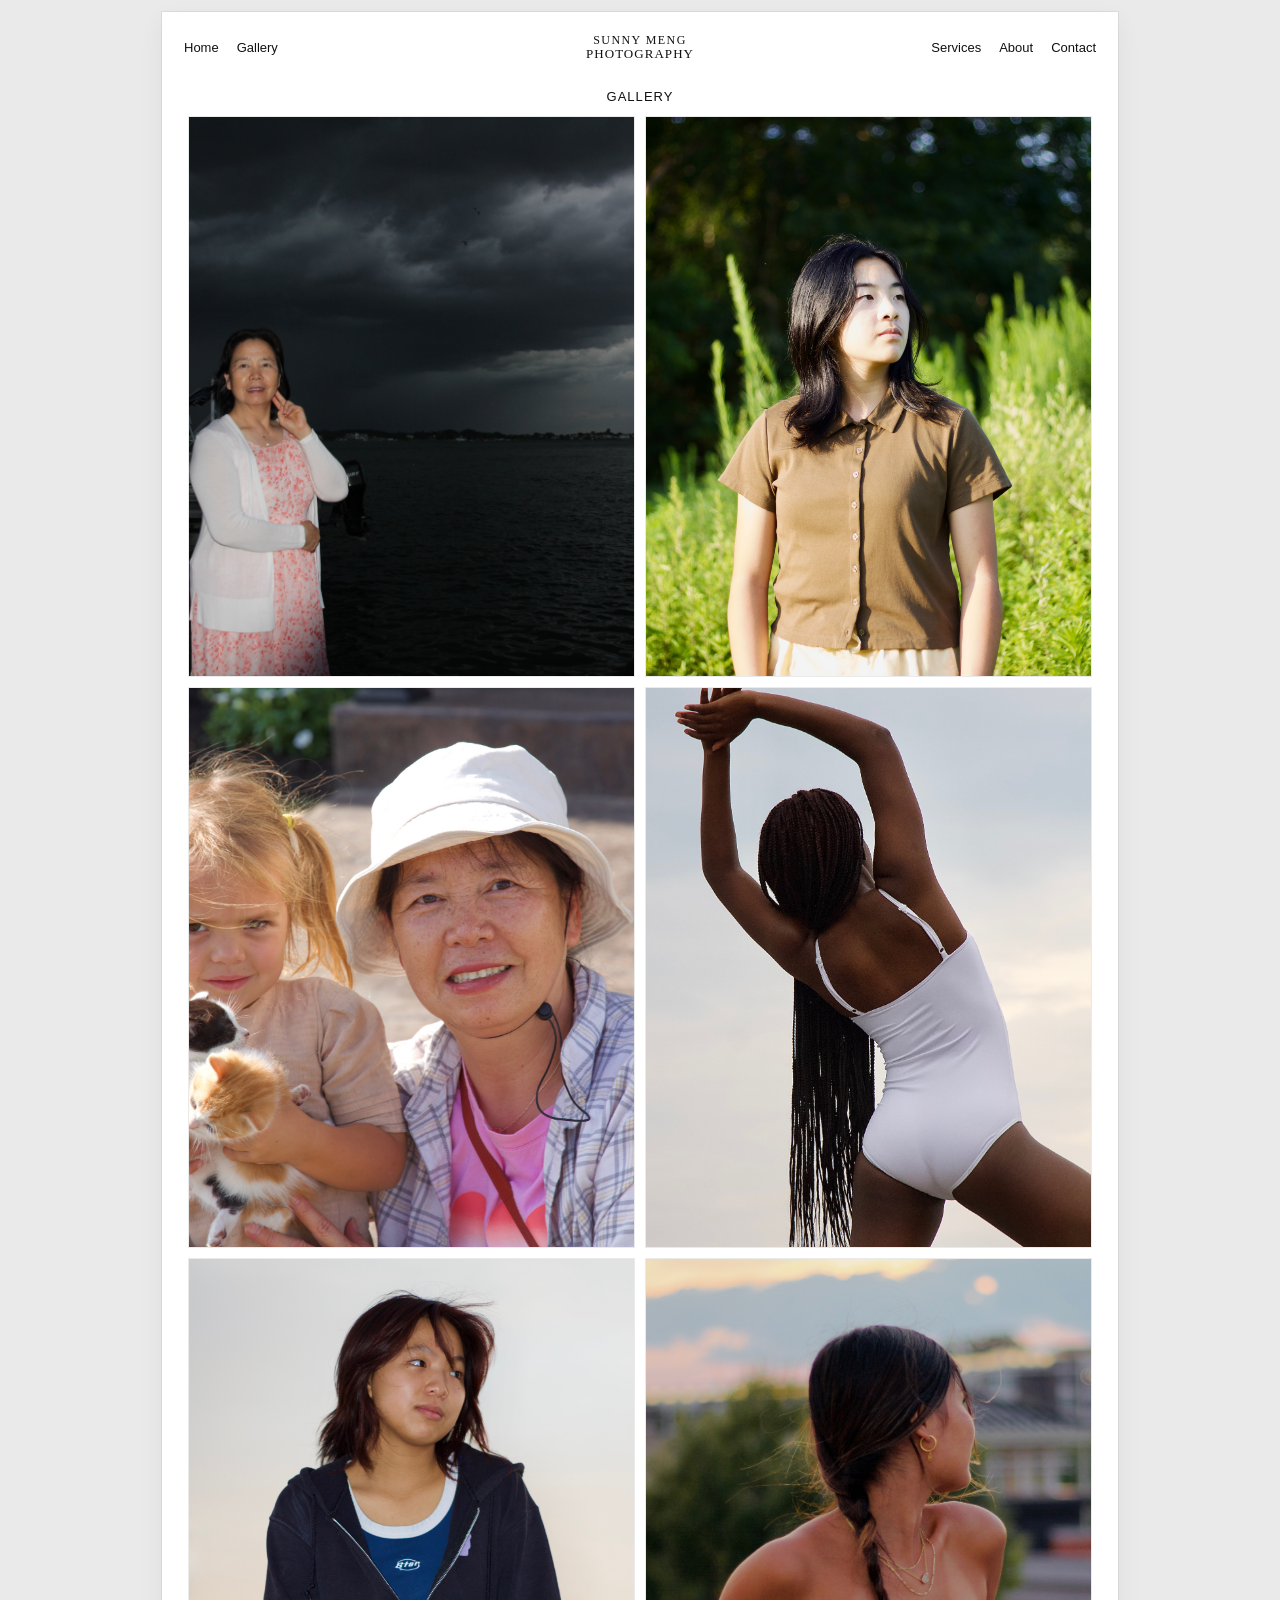
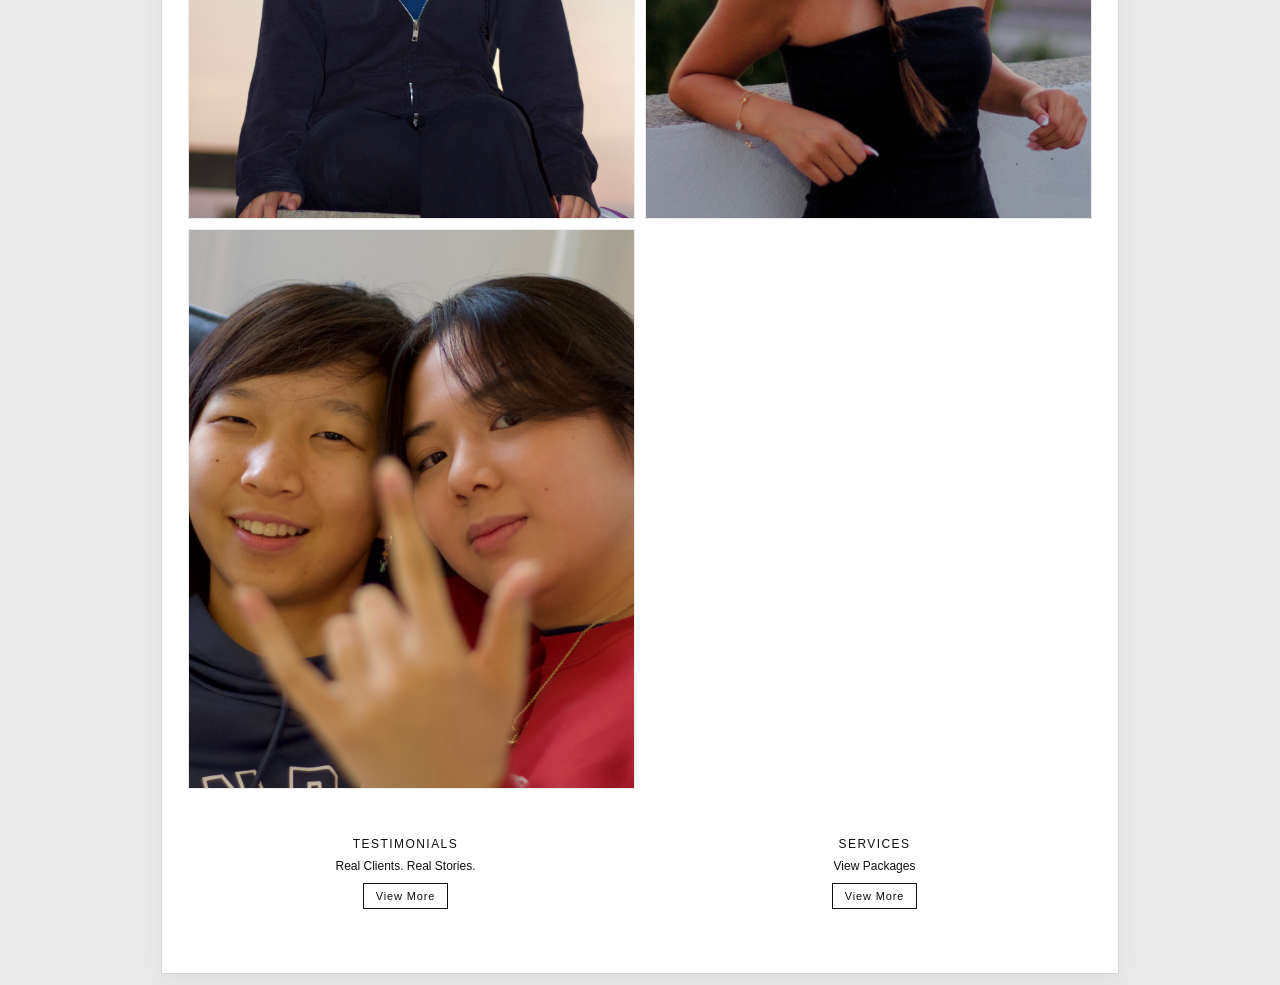
<file: index.html>
<!DOCTYPE html>
<html lang="en">
<head>
  <meta charset="utf-8">
  <meta name="viewport" content="width=device-width, initial-scale=1">

  <!-- ✅ SEO Title & Description -->
  <title>Sunny Meng Photography — Portrait & Event Photographer in Maryland</title>
  <meta name="description" content="Sunny Meng Photography | Maryland-based student photographer for portraits, events, graduation, family, sports, and lifestyle shoots. Book professional, creative photos in Rockville and nearby areas.">

  <!-- ✅ Canonical URL -->
  <link rel="canonical" href="https://smphotography01927-art.github.io/sunny-meng-photography/index.html">

  <!-- ✅ Sitemap -->
  <link rel="sitemap" type="application/xml" href="https://smphotography01927-art.github.io/sunny-meng-photography/sitemap.xml">

  <!-- ✅ Open Graph / Facebook / Social Sharing -->
  <meta property="og:type" content="website">
  <meta property="og:site_name" content="Sunny Meng Photography">
  <meta property="og:title" content="Sunny Meng Photography — Portrait & Event Photographer in Maryland">
  <meta property="og:description" content="Portraits, events, graduation, family, sports & lifestyle photography in Maryland.">
  <meta property="og:url" content="https://smphotography01927-art.github.io/sunny-meng-photography/index.html">
  <meta property="og:image" content="https://smphotography01927-art.github.io/sunny-meng-photography/Photojpg/IMG_2419.JPG">

  <!-- ✅ Twitter Preview -->
  <meta name="twitter:card" content="summary_large_image">
  <meta name="twitter:title" content="Sunny Meng Photography — Portrait & Event Photographer in Maryland">
  <meta name="twitter:description" content="Creative, professional photography in Maryland: portraits, events, graduation, family, sports & lifestyle.">
  <meta name="twitter:image" content="https://smphotography01927-art.github.io/sunny-meng-photography/Photojpg/IMG_2419.JPG">

  <!-- ✅ Structured Data -->
  <script type="application/ld+json">
  {
    "@context": "https://schema.org",
    "@type": "WebSite",
    "name": "Sunny Meng Photography",
    "url": "https://smphotography01927-art.github.io/sunny-meng-photography/",
    "potentialAction": {
      "@type": "SearchAction",
      "target": "https://smphotography01927-art.github.io/sunny-meng-photography/index.html?q={search_term_string}",
      "query-input": "required name=search_term_string"
    }
  }
  </script>

  <script type="application/ld+json">
  {
    "@context": "https://schema.org",
    "@type": "Person",
    "name": "Sunny Meng",
    "url": "https://smphotography01927-art.github.io/sunny-meng-photography/",
    "jobTitle": "Photographer",
    "knowsAbout": ["Portrait Photography","Event Photography","Graduation Photos","Family Photography","Sports Photography","Lifestyle/Fashion Photography"],
    "areaServed": ["Maryland","Rockville"]
  }
  </script>

<style>
  :root {
    --bg:#eaeaea;
    --card:#ffffff;
    --text:#111;
    --muted:#444;
    --link:#111;
    --btn:#111;
  }
  * { box-sizing:border-box; }
  html, body { height:100%; margin:0; }
  body {
    background:var(--bg);
    color:var(--text);
    font-family:-apple-system,BlinkMacSystemFont,"Segoe UI",Roboto,Helvetica,Arial,"Apple Color Emoji","Segoe UI Emoji";
  }

  .page { max-width:980px; margin:0 auto; padding:12px; }
  .card {
    background:var(--card);
    min-height:100vh;
    padding:14px 14px 40px;
    box-shadow:0 0 0 1px rgba(0,0,0,.06), 0 8px 24px rgba(0,0,0,.06);
  }

  .top {
    display:grid;
    grid-template-columns:1fr auto 1fr;
    align-items:center;
    gap:8px;
    padding:8px 8px 0;
  }

  .navleft, .navright {
    display:flex;
    gap:18px;
    align-items:center;
    font-size:13px;
  }

  .brand {
    font-family:Georgia,"Times New Roman",serif;
    text-align:center;
    line-height:1.1;
  }
  .brand .up { letter-spacing:.12em; font-size:12px; }
  .brand .down { letter-spacing:.08em; font-size:13px; }

  a { color:var(--link); text-decoration:none; }

  h2 {
    margin:28px 0 12px;
    text-align:center;
    font-weight:500;
    letter-spacing:.08em;
    font-size:13px;
  }

  /* Gallery */
  .gallery {
    display:grid;
    grid-template-columns:1fr 1fr;
    gap:10px;
    padding:0 12px;
  }
  .tile {
    position:relative;
    width:100%;
    background:#f3f3f3;
    overflow:hidden;
    border:1px solid rgba(0,0,0,.04);
  }
  .tile img {
    position:absolute; inset:0;
    width:100%; height:100%;
    object-fit:cover;
    object-position:center center;
    transition:transform .25s ease, opacity .25s ease;
  }
  .tile:hover img { transform:scale(1.02); opacity:.96; }

  .ratio-3x2 { padding-top:66.66%; }
  .ratio-4x5 { padding-top:125%; }

  .bottom{
    display:grid; grid-template-columns:1fr 1fr;
    gap:10px; margin:24px auto 0; max-width:980px;
  }
  .bsec{ padding:24px 0; text-align:center; }
  .btitle{ font-size:12px; letter-spacing:.12em; margin-bottom:8px; }
  .blink{ font-size:12px; display:block; }
  .btn{
    margin-top:10px; font-size:11px; letter-spacing:.08em;
    border:1px solid #111; background:#fff; color:#111;
    padding:6px 12px; cursor:pointer;
    transition:background .2s ease, color .2s ease;
    text-decoration:none; display:inline-block;
  }
  .btn:hover { background:#111; color:#fff; }

  @media (max-width:820px){
    .gallery { grid-template-columns:1fr; }
    .top { grid-template-columns:1fr; }
    .brand { text-align:left; }
    .navleft, .navright { display:none; }
  }
</style>
</head>

<body>
  <div class="page">
    <div class="card">

      <!-- ✅ Navigation -->
      <div class="top">
        <nav class="navleft">
          <a href="index.html">Home</a>
          <a href="#gallery">Gallery</a>
        </nav>
        <div class="brand">
          <div class="up">SUNNY MENG</div>
          <div class="down">PHOTOGRAPHY</div>
        </div>
        <nav class="navright" style="justify-self:end">
          <a href="contact.html">Services</a>
          <a href="contact.html">About</a>
          <a href="contact.html">Contact</a>
        </nav>
      </div>

      <!-- ✅ Gallery Section -->
      <h2 id="gallery">GALLERY</h2>
      <section class="gallery">
        <div class="tile ratio-3x2"><img src="Photojpg/IMG_2419.JPG" alt="Portrait photography in Rockville Maryland" loading="lazy"></div>
        <div class="tile ratio-4x5"><img src="Photojpg/IMG_2730.jpeg" alt="Event photography in Maryland" loading="lazy"></div>
        <div class="tile ratio-4x5"><img src="Photojpg/IMG_3104.jpeg" alt="Lifestyle portrait Rockville" loading="lazy"></div>
        <div class="tile ratio-4x5"><img src="Photojpg/IMG_3378.jpeg" alt="Stylish modern portrait in Maryland" loading="lazy"></div>
        <div class="tile ratio-3x2"><img src="Photojpg/IMG_3774.jpeg" alt="Family or graduation photography outdoor" loading="lazy"></div>
        <div class="tile ratio-4x5"><img src="Photojpg/IMG_3783.jpeg" alt="Professional photography in Rockville" loading="lazy"></div>
        <div class="tile ratio-4x5"><img src="Photojpg/IMG_3932.jpeg" alt="Student photography services" loading="lazy"></div>
      </section>

      <!-- ✅ CTA Section -->
      <div class="bottom">
        <div class="bsec">
          <div class="btitle">TESTIMONIALS</div>
          <a class="blink" href="testimonials.html">Real Clients. Real Stories.</a>
          <a class="btn" href="testimonials.html">View More</a>
        </div>

        <div class="bsec">
          <div class="btitle">SERVICES</div>
          <a class="blink" href="contact.html">View Packages</a>
          <a class="btn" href="contact.html">View More</a>
        </div>
      </div>

    </div>
  </div>
</body>
</html
</file>
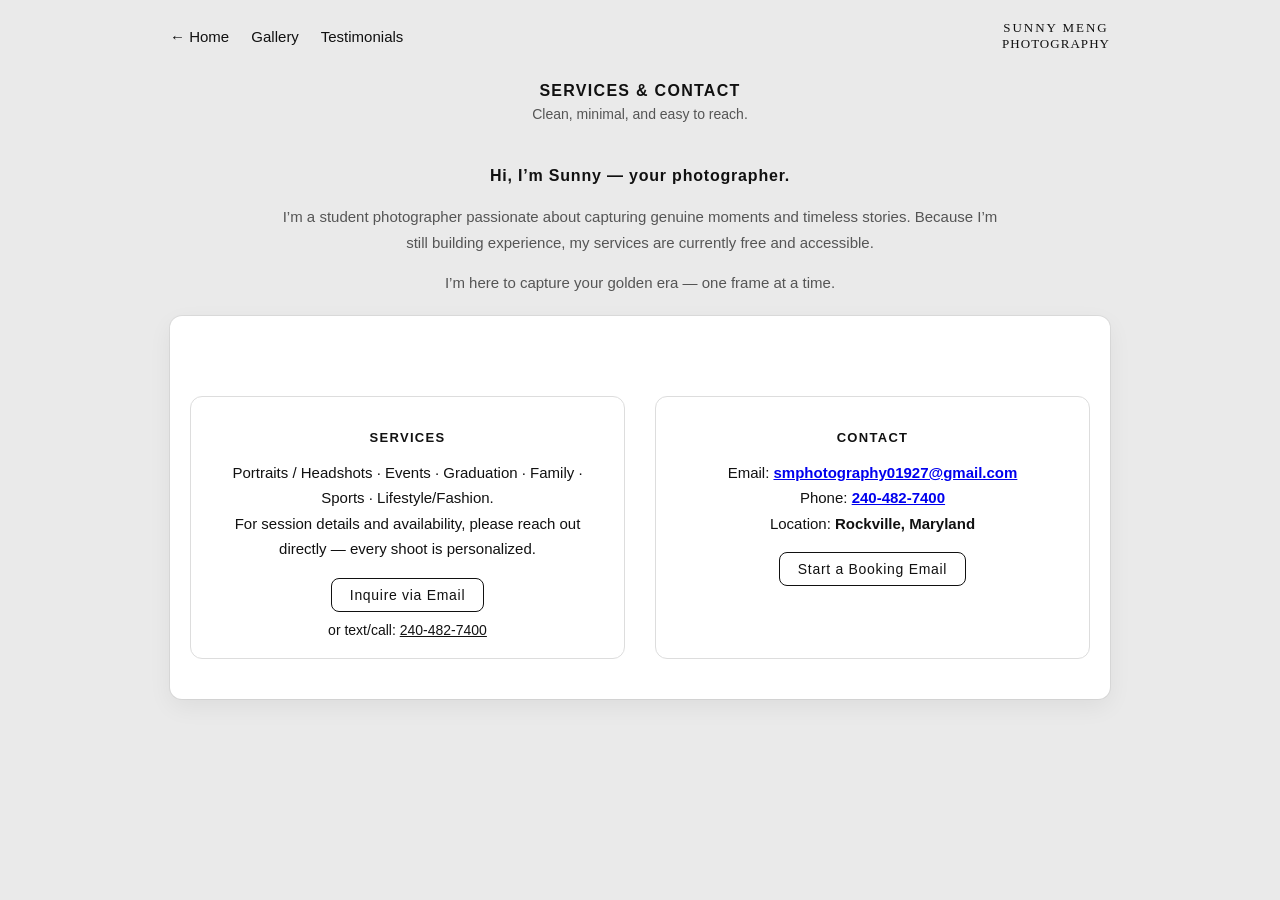
<file: contact.html>
<!DOCTYPE html>
<html lang="en">
<head>
  <meta charset="utf-8" />
  <meta name="viewport" content="width=device-width, initial-scale=1" />

  <!-- SEO Title & Description -->
  <title>Services & Contact — Sunny Meng Photography | Maryland Portrait & Event Photographer</title>
  <meta name="description" content="Contact Sunny Meng Photography for portraits, events, graduation, family, sports, and lifestyle shoots in Maryland (Rockville area). Fast replies via email.">

  <!-- Canonical & Sitemap -->
  <link rel="canonical" href="https://smphotography01927-art.github.io/sunny-meng-photography/contact.html">
  <link rel="sitemap" type="application/xml" href="https://smphotography01927-art.github.io/sunny-meng-photography/sitemap.xml">

  <!-- Open Graph / Social -->
  <meta property="og:type" content="website">
  <meta property="og:site_name" content="Sunny Meng Photography">
  <meta property="og:title" content="Services & Contact — Sunny Meng Photography">
  <meta property="og:description" content="Book portraits, events, graduation, family, sports & lifestyle photography in Maryland.">
  <meta property="og:url" content="https://smphotography01927-art.github.io/sunny-meng-photography/contact.html">
  <meta property="og:image" content="https://smphotography01927-art.github.io/sunny-meng-photography/Photojpg/IMG_2419.JPG">

  <!-- Twitter -->
  <meta name="twitter:card" content="summary_large_image">
  <meta name="twitter:title" content="Services & Contact — Sunny Meng Photography">
  <meta name="twitter:description" content="Reach Sunny Meng for portrait & event photography in Maryland (Rockville and nearby).">
  <meta name="twitter:image" content="https://smphotography01927-art.github.io/sunny-meng-photography/Photojpg/IMG_2419.JPG">

  <!-- Structured Data -->
  <script type="application/ld+json">
  {
    "@context": "https://schema.org",
    "@type": "ContactPage",
    "url": "https://smphotography01927-art.github.io/sunny-meng-photography/contact.html",
    "about": {
      "@type": "Person",
      "name": "Sunny Meng",
      "url": "https://smphotography01927-art.github.io/sunny-meng-photography/",
      "jobTitle": "Photographer",
      "areaServed": ["Maryland","Rockville"]
    },
    "contactPoint": [{
      "@type": "ContactPoint",
      "email": "smphotography01927@gmail.com",
      "telephone": "+1-240-482-7400",
      "contactType": "customer service",
      "areaServed": ["US-MD"],
      "availableLanguage": ["English","Chinese"]
    }]
  }
  </script>

  <style>
    :root {
      --bg:#eaeaea;
      --card:#ffffff;
      --text:#111;
      --muted:#555;
      --border:#ddd;
    }
    * { box-sizing:border-box; }
    body {
      margin:0;
      background:var(--bg);
      font-family:-apple-system,BlinkMacSystemFont,"Segoe UI",Roboto,Helvetica,Arial;
      color:var(--text);
    }
    .page { max-width:980px; margin:0 auto; padding:20px; }
    .card {
      background:var(--card);
      box-shadow:0 0 0 1px rgba(0,0,0,.06), 0 8px 24px rgba(0,0,0,.06);
      border-radius:12px; padding:40px 20px;
    }
    header {
      display:flex; justify-content:space-between; align-items:center;
      margin-bottom:30px; font-size:15px;
    }
    header a { color:var(--text); text-decoration:none; margin-right:18px; }
    h1 { text-align:center; letter-spacing:.08em; font-size:16px; margin-bottom:6px; }
    h2 { text-align:center; color:var(--muted); font-weight:400; font-size:14px; margin-top:0; }
    .intro { text-align:center; max-width:720px; margin:40px auto 20px; font-size:15px; line-height:1.7; color:var(--muted); }
    .intro h3 { font-size:16px; font-weight:600; color:var(--text); margin-bottom:10px; letter-spacing:.05em; }
    .content { display:grid; grid-template-columns:1fr 1fr; gap:30px; margin-top:40px; }
    .section { border:1px solid var(--border); border-radius:12px; padding:20px; text-align:center; }
    .section h3 { font-size:13px; letter-spacing:.1em; margin-bottom:14px; }
    .info { font-size:15px; line-height:1.7; margin-bottom:16px; }
    .btn {
      border:1px solid #111; padding:8px 18px; background:#fff; color:#111;
      border-radius:8px; text-decoration:none; font-size:14px; letter-spacing:.05em;
      cursor:pointer; transition:all .2s ease; display:inline-block;
    }
    .btn:hover { background:#111; color:#fff; }
    .links { margin-top:10px; font-size:14px; }
    .links a { color:#111; }
    @media (max-width:700px){ .content { grid-template-columns:1fr; } }
  </style>
</head>

<body>
  <div class="page">
    <header>
      <div>
        <a href="index.html">← Home</a>
        <a href="index.html#gallery">Gallery</a>
        <a href="testimonials.html">Testimonials</a>
      </div>
      <div style="font-family:Georgia,serif;text-align:center;">
        <div style="letter-spacing:.15em;font-size:13px;">SUNNY MENG</div>
        <div style="letter-spacing:.08em;font-size:13px;">PHOTOGRAPHY</div>
      </div>
    </header>

    <h1>SERVICES & CONTACT</h1>
    <h2>Clean, minimal, and easy to reach.</h2>

    <div class="intro">
      <h3>Hi, I’m Sunny — your photographer.</h3>
      <p>
        I’m a student photographer passionate about capturing genuine moments and timeless stories.
        Because I’m still building experience, my services are currently free and accessible.
      </p>
      <p>I’m here to capture your golden era — one frame at a time.</p>
    </div>

    <div class="card">
      <div class="content">
        <div class="section">
          <h3>SERVICES</h3>
          <p class="info">
            Portraits / Headshots · Events · Graduation · Family · Sports · Lifestyle/Fashion.<br>
            For session details and availability, please reach out directly — every shoot is personalized.
          </p>
          <a class="btn" href="mailto:smphotography01927@gmail.com">Inquire via Email</a>
          <div class="links">
            or text/call: <a href="tel:+12404827400">240-482-7400</a>
          </div>
        </div>

        <div class="section">
          <h3>CONTACT</h3>
          <p class="info">
            Email: <b><a href="mailto:smphotography01927@gmail.com">smphotography01927@gmail.com</a></b><br>
            Phone: <b><a href="tel:+12404827400">240-482-7400</a></b><br>
            Location: <b>Rockville, Maryland</b>
          </p>
          <a class="btn" href="mailto:smphotography01927@gmail.com?subject=Photography Inquiry">Start a Booking Email</a>
        </div>
      </div>
    </div>
  </div>
</body>
</html>
</file>
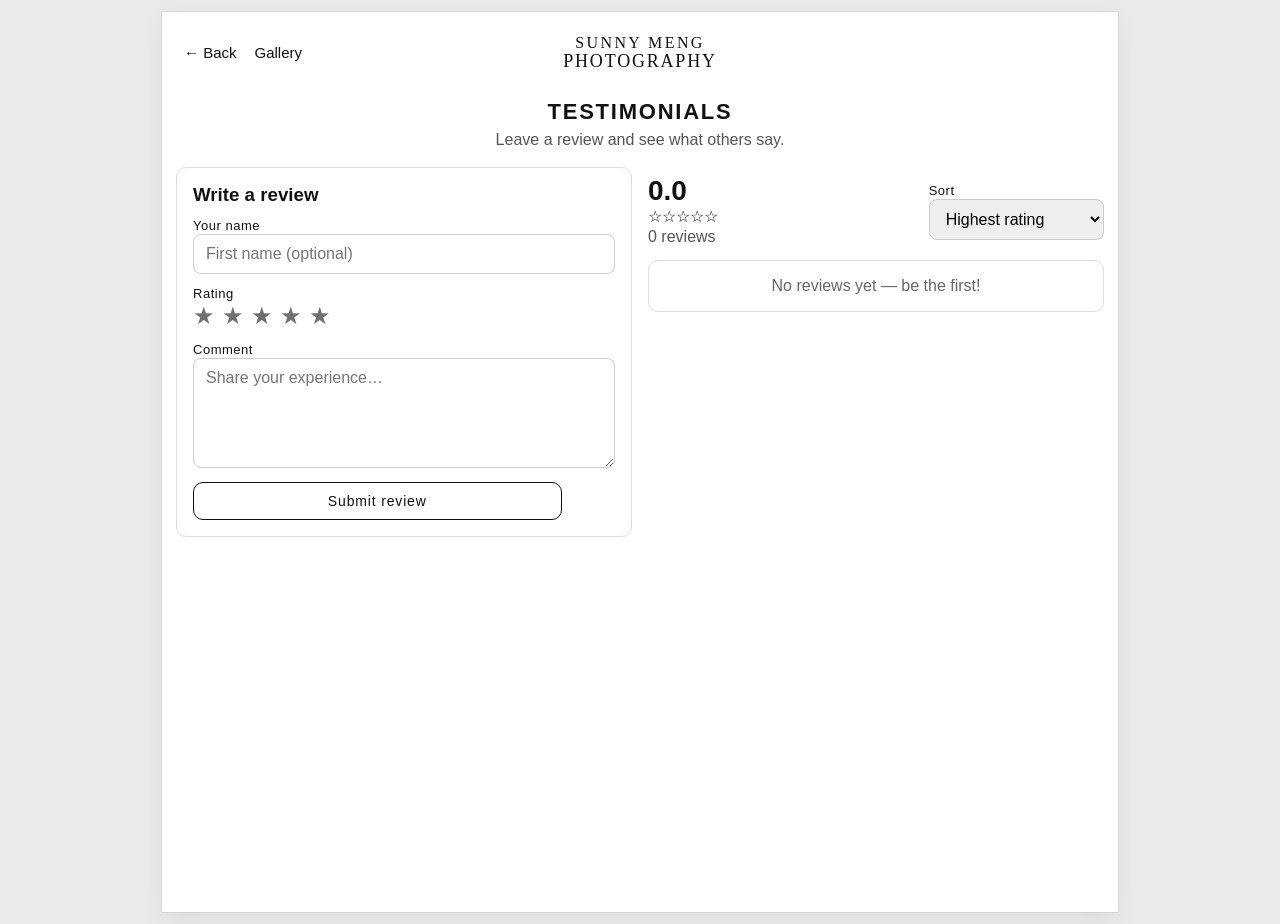
<file: testimonials.html>
<!DOCTYPE html>
<html lang="en">
<head>
  <meta charset="utf-8" />
  <meta name="viewport" content="width=device-width, initial-scale=1" />

  <!-- ✅ SEO Title & Description -->
  <title>Testimonials — Sunny Meng Photography | Real Client Reviews (Maryland)</title>
  <meta name="description" content="Read real client reviews for Sunny Meng Photography. Portraits, events, graduation, family, sports & lifestyle shoots in Maryland (Rockville area). Leave your own review.">

  <!-- ✅ Canonical & Sitemap -->
  <link rel="canonical" href="https://smphotography01927-art.github.io/sunny-meng-photography/testimonials.html">
  <link rel="sitemap" type="application/xml" href="https://smphotography01927-art.github.io/sunny-meng-photography/sitemap.xml">

  <!-- ✅ Open Graph / Social -->
  <meta property="og:type" content="website">
  <meta property="og:site_name" content="Sunny Meng Photography">
  <meta property="og:title" content="Testimonials — Sunny Meng Photography">
  <meta property="og:description" content="Real client reviews for portraits, events, graduation, family, sports & lifestyle photography in Maryland.">
  <meta property="og:url" content="https://smphotography01927-art.github.io/sunny-meng-photography/testimonials.html">
  <meta property="og:image" content="https://smphotography01927-art.github.io/sunny-meng-photography/Photojpg/IMG_2419.JPG">

  <!-- ✅ Twitter Cards -->
  <meta name="twitter:card" content="summary_large_image">
  <meta name="twitter:title" content="Testimonials — Sunny Meng Photography">
  <meta name="twitter:description" content="What clients say about Sunny Meng Photography in Maryland.">
  <meta name="twitter:image" content="https://smphotography01927-art.github.io/sunny-meng-photography/Photojpg/IMG_2419.JPG">

  <!-- ✅ Structured Data (CollectionPage of reviews; updates dynamically via JS on load) -->
  <script type="application/ld+json">
  {
    "@context": "https://schema.org",
    "@type": "CollectionPage",
    "name": "Testimonials — Sunny Meng Photography",
    "url": "https://smphotography01927-art.github.io/sunny-meng-photography/testimonials.html",
    "about": {
      "@type": "Person",
      "name": "Sunny Meng",
      "jobTitle": "Photographer",
      "areaServed": ["Maryland","Rockville"],
      "url": "https://smphotography01927-art.github.io/sunny-meng-photography/"
    }
  }
  </script>

  <style>
    :root{ --bg:#eaeaea; --card:#fff; --text:#111; --muted:#444; }
    *{box-sizing:border-box}
    html,body{height:100%}
    body{margin:0; background:var(--bg); color:var(--text);
         font-family:-apple-system,BlinkMacSystemFont,"Segoe UI",Roboto,Helvetica,Arial}
    .page{max-width:980px;margin:0 auto;padding:12px}
    .card{background:var(--card);min-height:100vh;padding:14px 14px 40px;
          box-shadow:0 0 0 1px rgba(0,0,0,.06),0 8px 24px rgba(0,0,0,.06)}
    .top{display:grid;grid-template-columns:1fr auto 1fr;align-items:center;gap:8px;padding:8px 8px 0}
    .nav{display:flex;gap:18px;font-size:15px}
    .brand{font-family:Georgia,"Times New Roman",serif;text-align:center;line-height:1.1}
    .brand .up{letter-spacing:.15em;font-size:16px}
    .brand .down{letter-spacing:.1em;font-size:18px}
    a{text-decoration:none;color:inherit}
    h1{margin:28px 0 6px;text-align:center;font-weight:600;letter-spacing:.08em;font-size:22px}
    .muted{text-align:center;color:#555;margin-bottom:18px}

    /* Layout */
    .grid{display:grid;grid-template-columns:1fr 1fr;gap:16px}
    @media (max-width:820px){ .grid{grid-template-columns:1fr} .top{grid-template-columns:1fr} .nav{display:none} .brand{text-align:left} }

    /* Form */
    .box{border:1px solid #ddd;border-radius:10px;padding:16px}
    label{font-size:13px;letter-spacing:.04em}
    input[type="text"], textarea, select{
      width:100%;padding:10px 12px;border:1px solid #ccc;border-radius:8px;font:inherit
    }
    textarea{min-height:110px;resize:vertical}
    .row{display:grid;grid-template-columns:1fr auto;gap:12px;align-items:center}
    .btn{display:inline-block;border:1.5px solid #111;background:#fff;color:#111;padding:10px 16px;border-radius:10px;cursor:pointer;font-size:14px;letter-spacing:.06em}
    .btn:disabled{opacity:.6;cursor:not-allowed}

    /* Stars (input) */
    .stars{display:inline-flex;flex-direction:row-reverse;gap:6px}
    .stars input{display:none}
    .stars label{font-size:24px;cursor:pointer;filter:grayscale(1);opacity:.6}
    .stars input:checked ~ label,
    .stars label:hover,
    .stars label:hover ~ label{filter:none;opacity:1}
    .star{color:#111}

    /* List */
    .item{border-bottom:1px solid #eee;padding:14px 4px}
    .item .name{font-weight:600}
    .item .when{font-size:12px;color:#666}
    .item .txt{margin:6px 0 2px}
    .starline{font-size:16px}

    /* Summary bar */
    .summary{display:flex;justify-content:space-between;align-items:center;margin:8px 0 14px}
    .big{font-size:28px;font-weight:700}
  </style>
</head>
<body>
  <div class="page">
    <div class="card">
      <header class="top">
        <nav class="nav">
          <a href="index.html">← Back</a>
          <a href="index.html#gallery">Gallery</a>
        </nav>
        <div class="brand">
          <div class="up">SUNNY MENG</div>
          <div class="down">PHOTOGRAPHY</div>
        </div>
        <div></div>
      </header>

      <h1>TESTIMONIALS</h1>
      <div class="muted">Leave a review and see what others say.</div>

      <section class="grid">
        <!-- Left: form -->
        <div class="box">
          <h3 style="margin:0 0 10px">Write a review</h3>
          <form id="reviewForm">
            <div style="margin:10px 0">
              <label>Your name</label>
              <input id="name" type="text" placeholder="First name (optional)">
            </div>

            <div style="margin:10px 0">
              <label>Rating</label><br>
              <div class="stars" aria-label="Star rating">
                <input type="radio" name="rating" id="r5" value="5"><label class="star" for="r5">★</label>
                <input type="radio" name="rating" id="r4" value="4"><label class="star" for="r4">★</label>
                <input type="radio" name="rating" id="r3" value="3"><label class="star" for="r3">★</label>
                <input type="radio" name="rating" id="r2" value="2"><label class="star" for="r2">★</label>
                <input type="radio" name="rating" id="r1" value="1"><label class="star" for="r1">★</label>
              </div>
            </div>

            <div style="margin:10px 0">
              <label>Comment</label>
              <textarea id="comment" placeholder="Share your experience…"></textarea>
            </div>

            <div class="row" style="margin-top:6px">
              <button class="btn" id="submitBtn" type="submit">Submit review</button>
              <small id="msg" style="color:#2a7a2a;opacity:0">Saved!</small>
            </div>
          </form>
        </div>

        <!-- Right: list & filters -->
        <div>
          <div class="summary">
            <div>
              <div id="avg" class="big">0.0</div>
              <div id="avgStars" class="starline" aria-hidden="true">☆☆☆☆☆</div>
              <div id="count" class="muted" style="text-align:left;margin:2px 0 0">0 reviews</div>
            </div>
            <div>
              <label for="sort" style="font-size:13px;letter-spacing:.04em">Sort</label>
              <select id="sort">
                <option value="top">Highest rating</option>
                <option value="new">Newest</option>
                <option value="low">Lowest rating</option>
              </select>
            </div>
          </div>

          <div id="list" class="box" style="padding:0"></div>
        </div>
      </section>
    </div>
  </div>

<script>
(function(){
  const KEY = 'sm_testimonials';
  const $ = (s) => document.querySelector(s);
  const listEl = $('#list'), avgEl = $('#avg'), avgStarsEl = $('#avgStars'), countEl = $('#count'), sortEl = $('#sort');

  function load(){
    try{ return JSON.parse(localStorage.getItem(KEY)) || []; }
    catch{ return []; }
  }
  function save(items){ localStorage.setItem(KEY, JSON.stringify(items)); }

  function starLine(n){
    n = Math.max(0, Math.min(5, n));
    const full = '★'.repeat(Math.round(n));
    const empty = '☆'.repeat(5 - Math.round(n));
    return full + empty;
  }

  function render(){
    const items = load();
    // sort
    const mode = sortEl.value;
    items.sort((a,b)=>{
      if(mode==='new') return b.ts - a.ts;
      if(mode==='low') return a.rating - b.rating || b.ts - a.ts;
      return b.rating - a.rating || b.ts - a.ts; // highest first
    });
    // list
    listEl.innerHTML = items.length ? items.map(it => `
      <div class="item">
        <div class="starline" aria-hidden="true">${'★'.repeat(it.rating)}${'☆'.repeat(5-it.rating)}</div>
        <div><span class="name">${it.name||'Anonymous'}</span> · <span class="when">${new Date(it.ts).toLocaleDateString()}</span></div>
        <div class="txt">${(it.comment||'').replace(/[<>&]/g, s=>({ '<':'&lt;','>':'&gt;','&':'&amp;' }[s]))}</div>
      </div>
    `).join('') : `<div style="padding:16px;text-align:center;color:#666">No reviews yet — be the first!</div>`;

    // summary
    const avg = items.length ? (items.reduce((s,i)=>s+i.rating,0)/items.length) : 0;
    avgEl.textContent = avg.toFixed(1);
    avgStarsEl.textContent = starLine(avg);
    countEl.textContent = `${items.length} review${items.length===1?'':'s'}`;

    // inject Review aggregate JSON-LD (kept lightweight; re-created on render)
    const old = document.getElementById('ld-agg');
    if(old) old.remove();
    const ld = document.createElement('script');
    ld.type = 'application/ld+json';
    ld.id = 'ld-agg';
    ld.textContent = JSON.stringify({
      "@context":"https://schema.org",
      "@type":"AggregateRating",
      "itemReviewed":{
        "@type":"Person",
        "name":"Sunny Meng",
        "url":"https://smphotography01927-art.github.io/sunny-meng-photography/"
      },
      "ratingValue": items.length ? (avg).toFixed(1) : "0",
      "reviewCount": items.length.toString()
    });
    document.head.appendChild(ld);
  }

  // form submit
  $('#reviewForm').addEventListener('submit', (e)=>{
    e.preventDefault();
    const name = $('#name').value.trim();
    const comment = $('#comment').value.trim();
    const rating = Number((document.querySelector('input[name="rating"]:checked')||{}).value||0);
    if(!rating || !comment){ alert('Please add a rating and a comment.'); return; }

    const items = load();
    items.push({ name, comment, rating, ts: Date.now() });
    save(items);
    $('#reviewForm').reset();
    render();
    const msg = $('#msg'); msg.style.opacity = 1; setTimeout(()=>msg.style.opacity=0, 1200);
  });

  sortEl.addEventListener('change', render);
  render();
})();
</script>
</body>
</html>
</file>
